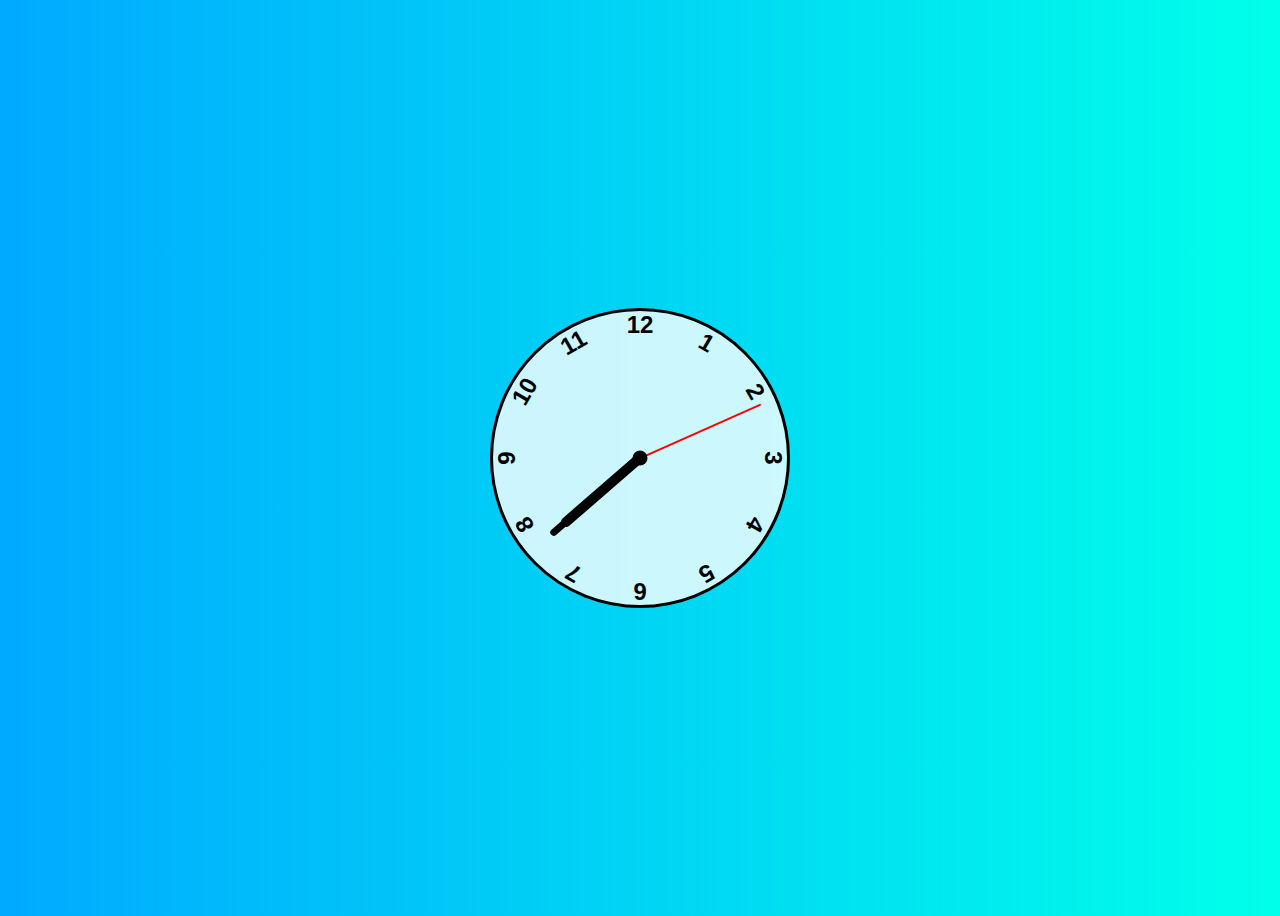
<file: index_clock.html>
<!DOCTYPE html>
<html lang="fr">
  <head>
    <meta charset="UTF-8" />
    <meta http-equiv="X-UA-Compatible" content="IE=edge" />
    <meta name="viewport" content="width=device-width, initial-scale=1.0" />
    <link rel="shortcut icon" href="./3wa-logo.png" type="image/x-icon" />
    <title>JS Clock @ Kouagou</title>

    <link rel="stylesheet" href="style.css" />
    <script defer src="script.js"></script>
  </head>
  <body>
    <div class="clock">
      <div class="hand hour" data-hours></div>
      <div class="hand min" data-minutes></div>
      <div class="hand second" data-seconds></div>
      <div class="numbers number1">1</div>
      <div class="numbers number2">2</div>
      <div class="numbers number3">3</div>
      <div class="numbers number4">4</div>
      <div class="numbers number5">5</div>
      <div class="numbers number6">6</div>
      <div class="numbers number7">7</div>
      <div class="numbers number8">8</div>
      <div class="numbers number9">9</div>
      <div class="numbers number10">10</div>
      <div class="numbers number11">11</div>
      <div class="numbers number12">12</div>
    </div>
  </body>
</html>
</file>
<file: style.css>
*,
*::before,
*::after {
    box-sizing: border-box;
}

body {
    background: linear-gradient(90deg, hsl(200, 100%, 50%), hsl(175, 100%, 50%));
    font-family: sans-serif;
    display: flex;
    justify-content: center;
    align-items: center;
    min-height: 100vh;
    overflow: hidden;
}

.clock {
    width: 300px;
    height: 300px;
    border: 3px solid black;
    border-radius: 50%;
    background-color: hsl(0 100% 100% / .8);
    position: relative;
}

.numbers {
    --rotation: 0deg;
    position: absolute;
    top: 0;
    width: 100%;
    height: 100%;
    text-align: center;
    transform: rotate(var(--rotation));
    font-weight: 700;
    font-size: 1.5em;
}

.number1 {
    --rotation: 30deg;
}

.number2 {
    --rotation: 60deg;
}

.number3 {
    --rotation: 90deg;
}

.number4 {
    --rotation: 120deg;
}

.number5 {
    --rotation: 150deg;
}

.number6 {
    --rotation: 180deg;
}

.number7 {
    --rotation: 210deg;
}

.number8 {
    --rotation: 240deg;
}

.number9 {
    --rotation: 270deg;
}

.number10 {
    --rotation: 300deg;
}

.number11 {
    --rotation: 330deg;
}

/* .number12 par defaut --rotation= 0 */

.clock .hand {
    --rotation: 0;
    position: absolute;
    background-color: #000;
    bottom: 50%;
    left: 50%;
    border-top-left-radius: 10px;
    border-top-right-radius: 10px;
    transform: translateX(-50%) rotate(calc(var(--rotation) * 1deg));
    transform-origin: bottom;
}

.clock::after {
    content: '';
    position: absolute;
    background-color: #000;
    width: 15px;
    height: 15px;
    top: 50%;
    left: 50%;
    transform: translate(-50%, -50%);
    z-index: 99;
    border-radius: 50%;
}

.clock .hour {
    width: 10px;
    height: 35%;
    background-color: #000;
}

.clock .min {
    width: 7px;
    height: 40%;
    background-color: #000;
}

.clock .second {
    width: 2px;
    height: 45%;
    background-color: #f00;
}
</file>
